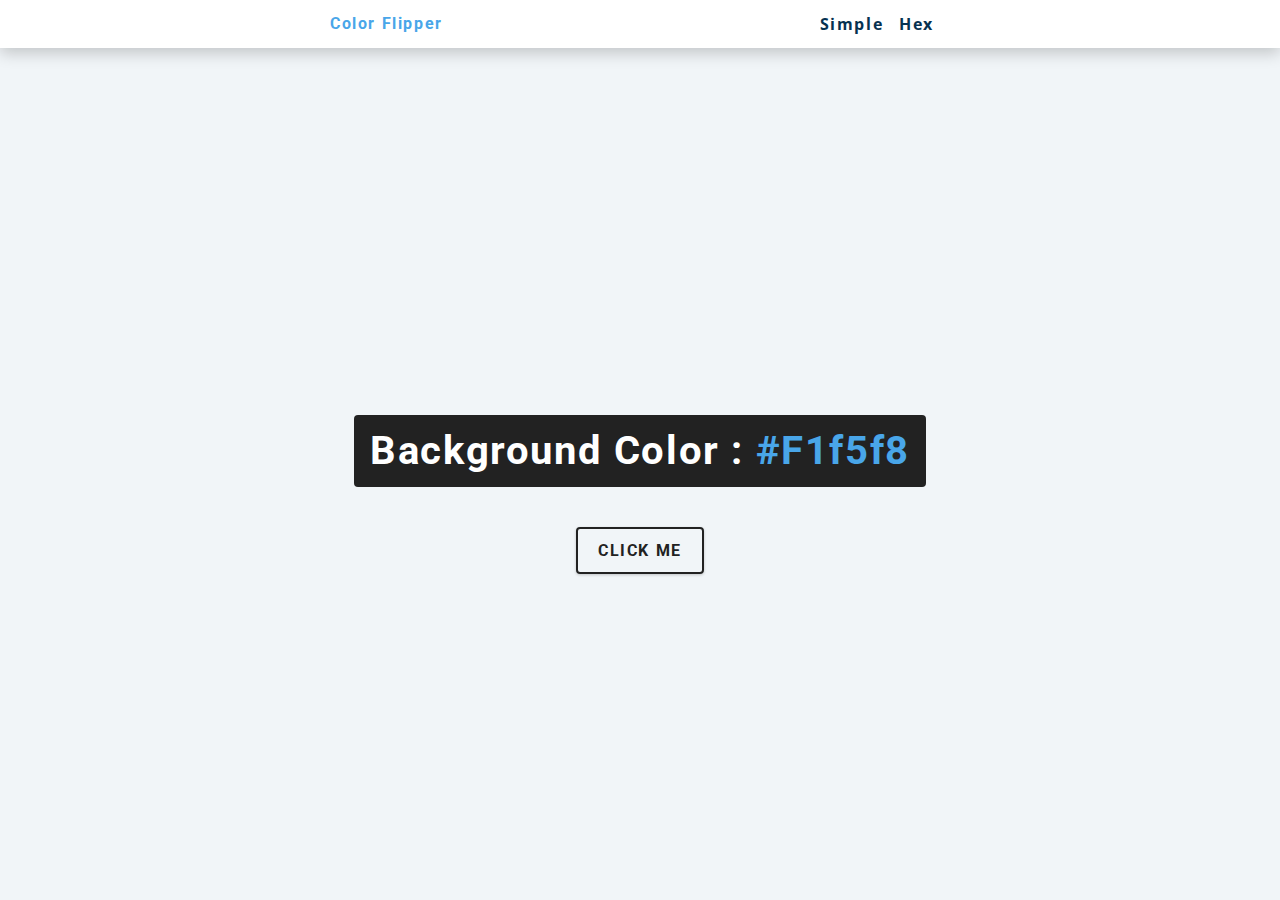
<file: colorFlipper/index.html>
<!DOCTYPE html>
<html lang="en">
  <head>
    <meta charset="UTF-8" />
    <meta name="viewport" content="width=device-width, initial-scale=1.0" />
    <title>Color Flipper || Simple</title>

    <!-- styles -->
    <link rel="stylesheet" href="styles.css" />
  </head>
  <body>
    <nav>
      <div class="nav-center">
        <h4>color flipper</h4>
        <ul class="nav-links">
          <li><a href="index.html">simple</a></li>
          <li><a href="hex.html">hex</a></li>
        </ul>
      </div>
    </nav>
    <main>
      <div class="container">
        <div class="notific">Copied: <span id="js-copied"></span></div>
        <h2>background color : <span id="js-color" class="color">#f1f5f8</span></h2>
        <button class="btn btn-hero" id="js-btn">click me</button>
      </div>
    </main>
    <!-- javascript -->
    <script src="app.js"></script>
  </body>
</html>
</file>
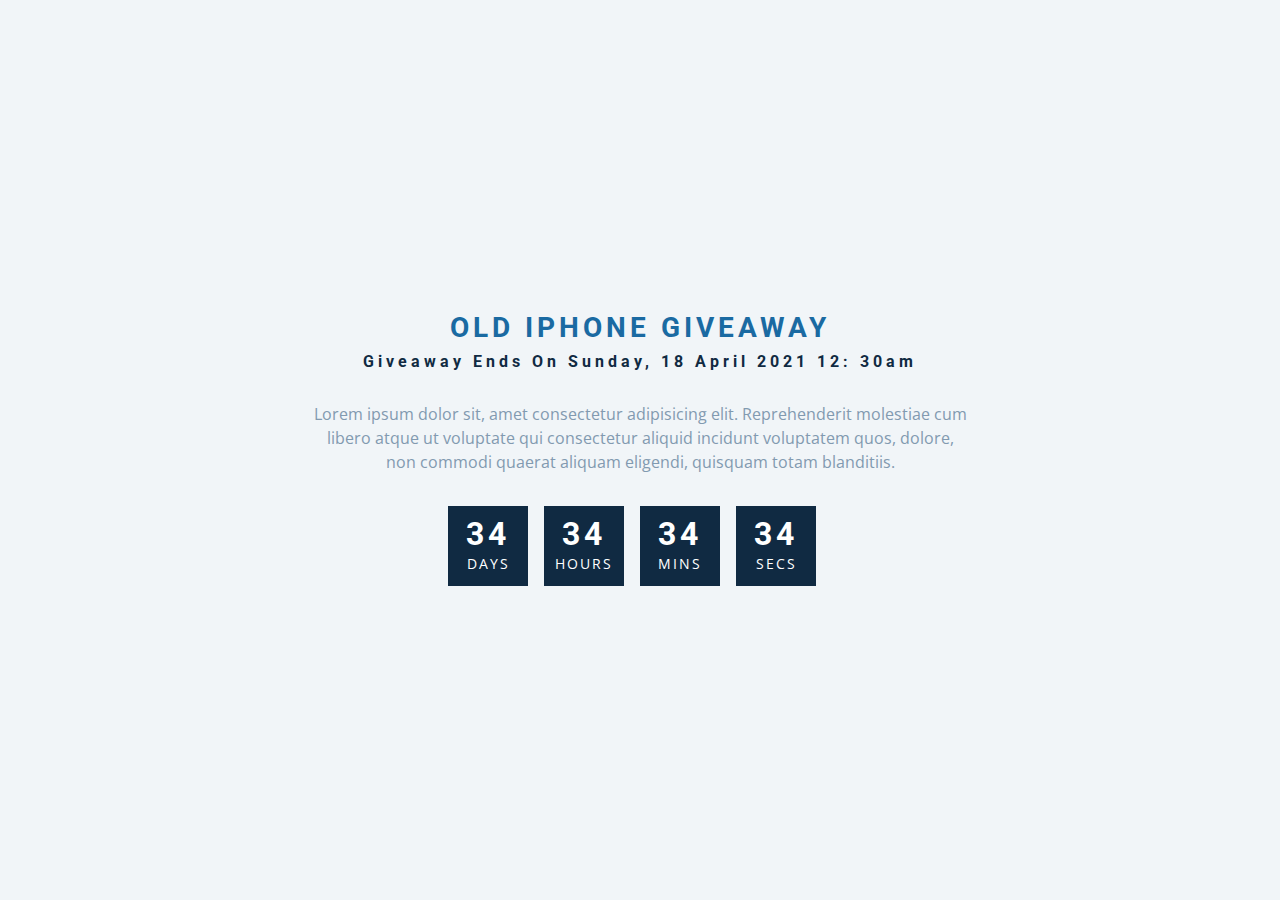
<file: countDown/index.html>
<!DOCTYPE html>
<html lang="en">
  <head>
    <meta charset="UTF-8" />
    <meta name="viewport" content="width=device-width, initial-scale=1.0" />
    <title>Countdown</title>

    <!-- styles -->
    <link rel="stylesheet" href="styles.css" />
  </head>
  <body>
    <section class="section-center">

      <!-- info -->
      <article class="gift-info">
        <h3>old iphone giveaway</h3>
        <h4 class="giveaway">
          giveaway ends on Sunday, 24 April 2020, 8:00am
        </h4>
        <p>
          Lorem ipsum dolor sit, amet consectetur adipisicing elit.
          Reprehenderit molestiae cum libero atque ut voluptate qui consectetur
          aliquid incidunt voluptatem quos, dolore, non commodi quaerat aliquam
          eligendi, quisquam totam blanditiis.
        </p>
        <div class="deadline">
          <!-- days -->
          <div class="deadline-format">
            <div>
              <h4 class="days">34</h4>
              <span>days</span>
            </div>
          </div>
          <!-- end of days -->
          <!-- days -->
          <div class="deadline-format">
            <div>
              <h4 class="hours">34</h4>
              <span>hours</span>
            </div>
          </div>
          <!-- end of days -->
          <!-- minutes -->
          <div class="deadline-format">
            <div>
              <h4 class="minutes">34</h4>
              <span>mins</span>
            </div>
          </div>
          <!-- end of days -->
          <!-- minutes -->
          <div class="deadline-format">
            <div>
              <h4 class="seconds">34</h4>
              <span>secs</span>
            </div>
          </div>
          <!-- end of days -->
        </div>
      </article>
    </section>
    <!-- javascript -->
    <script src="app.js"></script>
  </body>
</html>
</file>
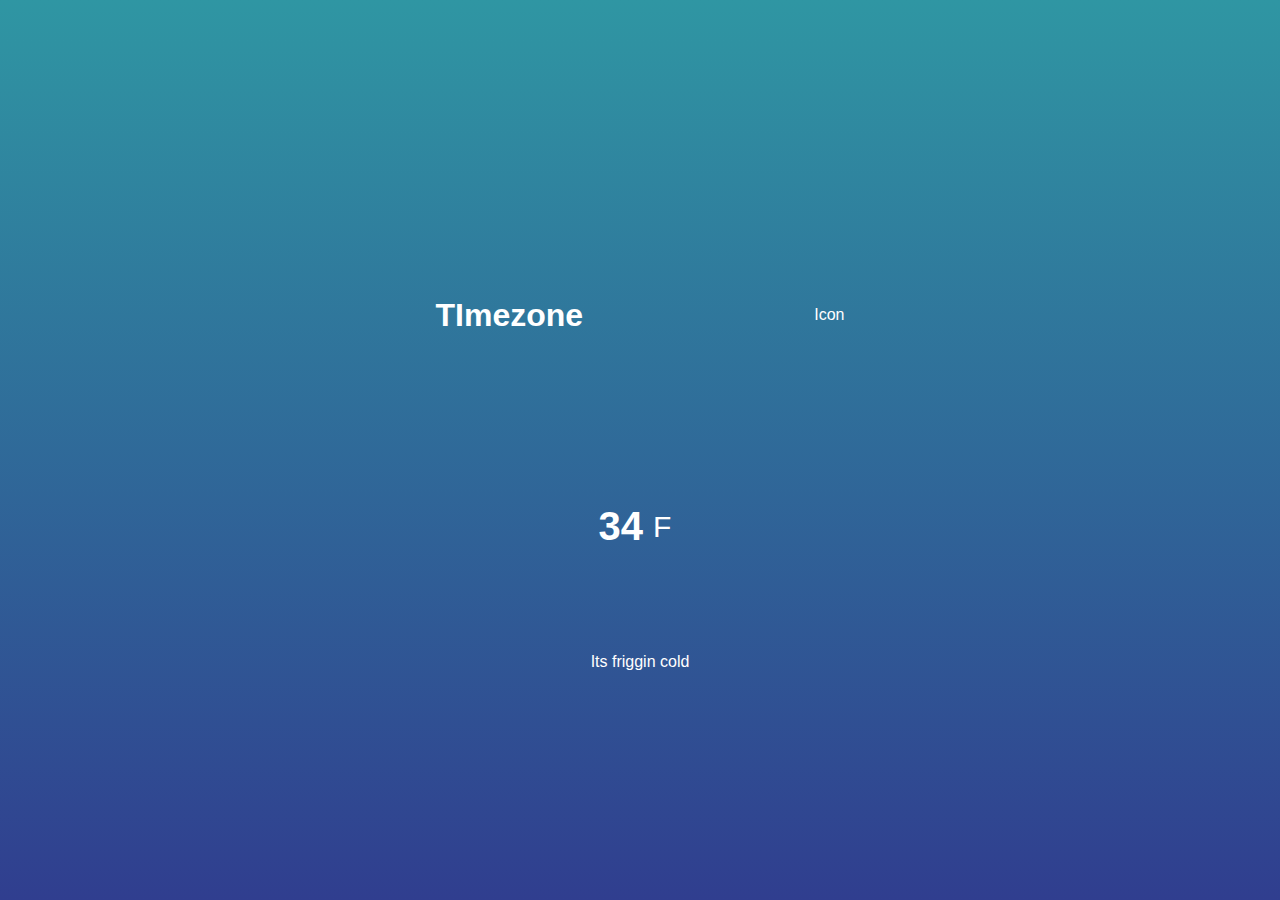
<file: JavaScript-Password-Generator/index.html>
<!DOCTYPE html>
<html lang="en">
<head>
  <meta charset="UTF-8">
  <meta http-equiv="X-UA-Compatible" content="IE=edge">
  <meta name="viewport" content="width=device-width, initial-scale=1.0">
  <title>A Weather App With Vanilla Javascript</title>
  <link rel="stylesheet" href="./style.css">
</head>
<body>
  <div class="location">
    <h1 class="location-timezone">TImezone</h1>
    <p>Icon</p>
  </div>
  <div class="temperature">
    <div class="degree-section">
      <h2 class="temperature-degree">34</h2>
      <span>F</span>
    </div>
    <div class="temperature-description">Its friggin cold</div>
  </div>

  <script src="./index.js"></script>
</body>
</html>
</file>
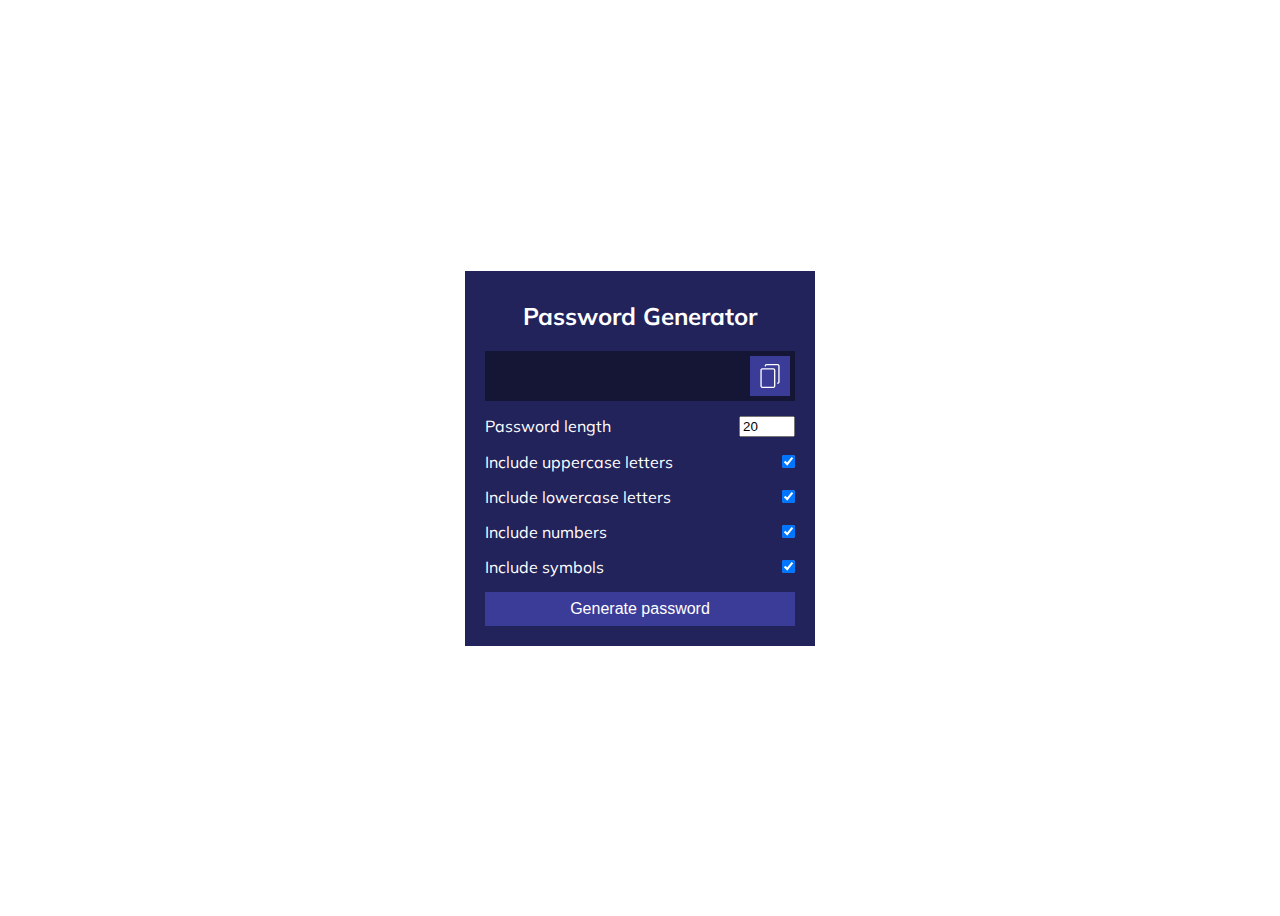
<file: password-Generator/index.html>
<!DOCTYPE html>
<html lang="en">

<head>
  <meta charset="UTF-8" />
  <meta name="viewport" content="width=device-width, initial-scale=1.0" />
  <title>JavaScript Password Generator</title>

  <!-- styles -->
  <link rel="stylesheet" href="styles.css" />
</head>

<body>
  <!-- INSERT HTML HERE -->
  <div class="container">
    <h2>Password Generator</h2>
    <div class="result-container">
      <span id="result"></span>
      <button class="btn" id="clipboard">
        <span class="notific">copied</span>
        <i class="far fa-clipboard"></i>
      </button>
    </div>
    <div class="settings">
      <div class="setting">
        <label>Password length</label>
        <input type="number" id="length" min='4' max='20' value='20' />
      </div>
      <div class="setting">
        <label>Include uppercase letters</label>
        <input type="checkbox" id="uppercase" checked />
      </div>
      <div class="setting">
        <label>Include lowercase letters</label>
        <input type="checkbox" id="lowercase" checked />
      </div>
      <div class="setting">
        <label>Include numbers</label>
        <input type="checkbox" id="numbers" checked />
      </div>
      <div class="setting">
        <label>Include symbols</label>
        <input type="checkbox" id="symbols" checked />
      </div>
    </div>
    <button class="btn btn-large" id="generate">
      Generate password
    </button>
  </div>
  <!-- javascript -->
  <script src="app.js"></script>
</body>

</html>
</file>
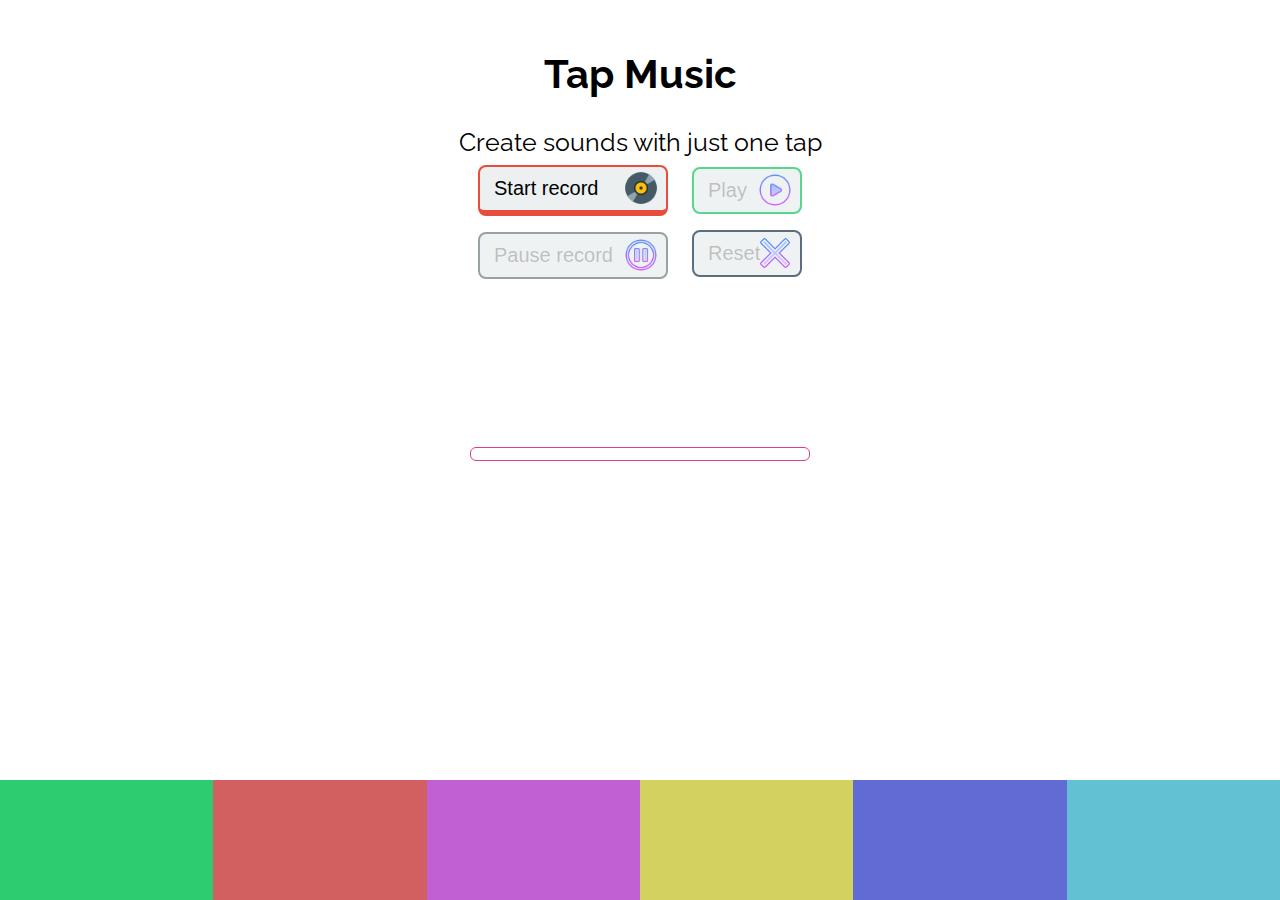
<file: vanilla-js-beatmaker/index.html>
<!DOCTYPE html>
<html lang="en">

<head>
  <meta charset="UTF-8" />
  <meta name="viewport" content="width=device-width, initial-scale=1.0" />
  <link href="https://fonts.googleapis.com/css?family=Raleway" rel="stylesheet" />
  <link rel="stylesheet" href="./style.css" />
  <meta http-equiv="X-UA-Compatible" content="ie=edge" />
  <title>Tap Music</title>
</head>

<body>
  <section class="app">
    <header>
      <h1>Tap Music</h1>
      <p>Create sounds with just one tap</p>
      <div class="btn-holder">
        <div class="btn-col">
          <button class="record" id="js-record">Start record</button>
          <button class="pause" id="js-pauseRecord" disabled>Pause record</button>
        </div>
        <div class="btn-col">
          <button class="play" id="js-play" disabled>Play</button>
          <button class="clear" id="js-reset" disabled>Reset</button>
        </div>
      </div>
    </header>

    <div class="indicator" id="js-indicator"></div>

    <div class="visual"></div>
    <div class="pads">
      <button class="pad1" data-color="#2ecc71">
        <audio class="sound">
          <source src="./sounds/bubbles.mp3">
        </audio>
      </button>
      <button class="pad2" data-color="#d36060">
        <audio class="sound">
          <source src="./sounds/clay.mp3" />
        </audio>
      </button>
      <button class="pad3" data-color="#c060d3">
        <audio class="sound">
          <source src="./sounds/confetti.mp3" />
        </audio>
      </button>
      <button class="pad4" data-color="#d3d160">
        <audio class="sound">
          <source src="./sounds/glimmer.mp3" />
        </audio>
      </button>
      <button class="pad5" data-color="#606bd3">
        <audio class="sound">
          <source src="./sounds/moon.mp3" />
        </audio>
      </button>
      <button class="pad6" data-color="#60c2d3">
        <audio class="sound">
          <source src="./sounds/ufo.mp3" />
        </audio>
      </button>
    </div>
  </section>


  <script src="index.js"></script>
</body>

</html>
</file>
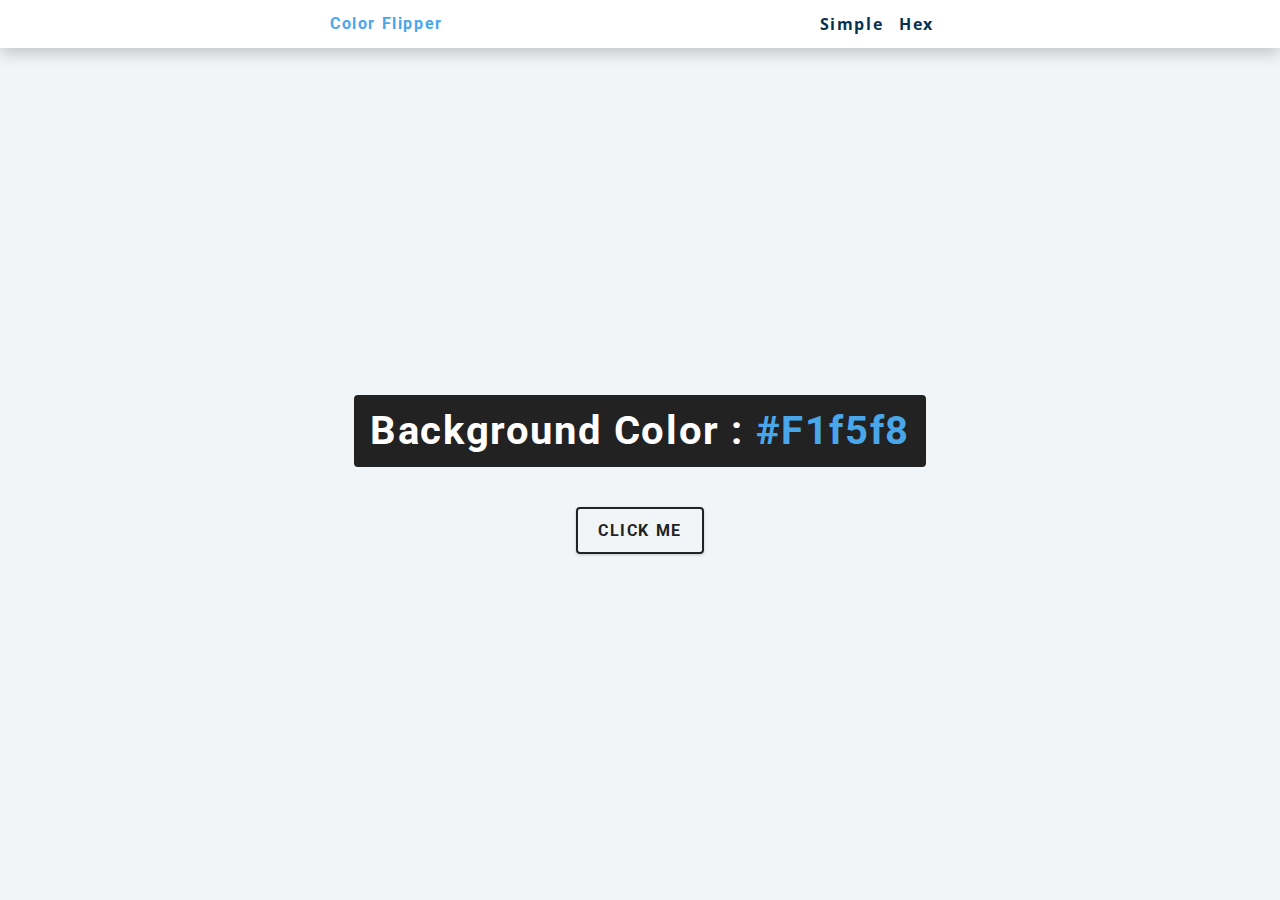
<file: colorFlipper/hex.html>
<!DOCTYPE html>
<html lang="en">
  <head>
    <meta charset="UTF-8" />
    <meta name="viewport" content="width=device-width, initial-scale=1.0" />
    <title>Color Flipper || Simple</title>

    <!-- styles -->
    <link rel="stylesheet" href="styles.css" />
  </head>
  <body>
    <nav>
      <div class="nav-center">
        <h4>color flipper</h4>
        <ul class="nav-links">
          <li><a href="index.html">simple</a></li>
          <li><a href="hex.html">hex</a></li>
        </ul>
      </div>
    </nav>
    <main>
      <div class="container">
        <h2>background color : <span id="js-color" class="color">#f1f5f8</span></h2>
        <button class="btn btn-hero" id="js-btn">click me</button>
      </div>
    </main>
    <!-- javascript -->
    <script src="hex.js"></script>
  </body>
</html>
</file>
<file: colorFlipper/styles.css>
/*
=============== 
Fonts
===============
*/
@import url("https://fonts.googleapis.com/css?family=Open+Sans|Roboto:400,700&display=swap");

/*
=============== 
Variables
===============
*/

:root {
  /* dark shades of primary color*/
  --clr-primary-1: hsl(205, 86%, 17%);
  --clr-primary-2: hsl(205, 77%, 27%);
  --clr-primary-3: hsl(205, 72%, 37%);
  --clr-primary-4: hsl(205, 63%, 48%);
  /* primary/main color */
  --clr-primary-5: hsl(205, 78%, 60%);
  /* lighter shades of primary color */
  --clr-primary-6: hsl(205, 89%, 70%);
  --clr-primary-7: hsl(205, 90%, 76%);
  --clr-primary-8: hsl(205, 86%, 81%);
  --clr-primary-9: hsl(205, 90%, 88%);
  --clr-primary-10: hsl(205, 100%, 96%);
  /* darkest grey - used for headings */
  --clr-grey-1: hsl(209, 61%, 16%);
  --clr-grey-2: hsl(211, 39%, 23%);
  --clr-grey-3: hsl(209, 34%, 30%);
  --clr-grey-4: hsl(209, 28%, 39%);
  /* grey used for paragraphs */
  --clr-grey-5: hsl(210, 22%, 49%);
  --clr-grey-6: hsl(209, 23%, 60%);
  --clr-grey-7: hsl(211, 27%, 70%);
  --clr-grey-8: hsl(210, 31%, 80%);
  --clr-grey-9: hsl(212, 33%, 89%);
  --clr-grey-10: hsl(210, 36%, 96%);
  --clr-white: #fff;
  --clr-red-dark: hsl(360, 67%, 44%);
  --clr-red-light: hsl(360, 71%, 66%);
  --clr-green-dark: hsl(125, 67%, 44%);
  --clr-green-light: hsl(125, 71%, 66%);
  --clr-black: #222;
  --ff-primary: "Roboto", sans-serif;
  --ff-secondary: "Open Sans", sans-serif;
  --transition: all 0.3s linear;
  --spacing: 0.1rem;
  --radius: 0.25rem;
  --light-shadow: 0 5px 15px rgba(0, 0, 0, 0.1);
  --dark-shadow: 0 5px 15px rgba(0, 0, 0, 0.2);
  --max-width: 1170px;
  --fixed-width: 620px;
}
/*
=============== 
Global Styles
===============
*/

*,
::after,
::before {
  margin: 0;
  padding: 0;
  box-sizing: border-box;
}
body {
  font-family: var(--ff-secondary);
  background: var(--clr-grey-10);
  color: var(--clr-grey-1);
  line-height: 1.5;
  font-size: 0.875rem;
}
ul {
  list-style-type: none;
}
a {
  text-decoration: none;
}
h1,
h2,
h3,
h4 {
  letter-spacing: var(--spacing);
  text-transform: capitalize;
  line-height: 1.25;
  margin-bottom: 0.75rem;
  font-family: var(--ff-primary);
}
h1 {
  font-size: 3rem;
}
h2 {
  font-size: 2rem;
}
h3 {
  font-size: 1.25rem;
}
h4 {
  font-size: 0.875rem;
}
p {
  margin-bottom: 1.25rem;
  color: var(--clr-grey-5);
}
@media screen and (min-width: 800px) {
  h1 {
    font-size: 4rem;
  }
  h2 {
    font-size: 2.5rem;
  }
  h3 {
    font-size: 1.75rem;
  }
  h4 {
    font-size: 1rem;
  }
  body {
    font-size: 1rem;
  }
  h1,
  h2,
  h3,
  h4 {
    line-height: 1;
  }
}
/*  global classes */

/* section */
.section {
  padding: 5rem 0;
}

.section-center {
  width: 90vw;
  margin: 0 auto;
  max-width: 1170px;
}
@media screen and (min-width: 992px) {
  .section-center {
    width: 95vw;
  }
}
main {
  min-height: 100vh;
  display: grid;
  place-items: center;
}

/*
=============== 
Nav
===============
*/
nav {
  background: var(--clr-white);
  height: 3rem;
  display: grid;
  align-items: center;
  box-shadow: var(--dark-shadow);
}
.nav-center {
  width: 90vw;
  max-width: var(--fixed-width);
  margin: 0 auto;
  display: flex;
  align-items: center;
  justify-content: space-between;
}
.nav-center h4 {
  margin-bottom: 0;
  color: var(--clr-primary-5);
}
.nav-links {
  display: flex;
}
nav a {
  text-transform: capitalize;
  font-weight: 700;
  font-size: 1rem;
  color: var(--clr-primary-1);
  letter-spacing: var(--spacing);
  margin-right: 1rem;
}
nav a:hover {
  color: var(--clr-primary-5);
}
/*
=============== 
Container
===============
*/
main {
  min-height: calc(100vh - 3rem);
  display: grid;
  place-items: center;
}
.container {
  text-align: center;
}
.container h2 {
  background: var(--clr-black);
  color: var(--clr-white);
  padding: 1rem;
  border-radius: var(--radius);
  margin-bottom: 2.5rem;
}
.color {
  color: var(--clr-primary-5);
  cursor: pointer;
}
.btn-hero {
  font-family: var(--ff-primary);
  text-transform: uppercase;
  background: transparent;
  color: var(--clr-black);
  letter-spacing: var(--spacing);
  display: inline-block;
  font-weight: 700;
  transition: var(--transition);
  border: 2px solid var(--clr-black);
  cursor: pointer;
  box-shadow: 0 1px 3px rgba(0, 0, 0, 0.2);
  border-radius: var(--radius);
  font-size: 1rem;
  padding: 0.75rem 1.25rem;
}
.btn-hero:hover {
  color: var(--clr-white);
  background: var(--clr-black);
}

.notific {
  transform: translateY(50px);
  opacity: 0;
  background: #fff;
  border: 2px solid #000;
  border-radius: 6px;
  color: #000;
  font-weight: 600;
  padding: 6px 12px;
  transition: 0.3s ease-in-out;
  display: inline-block;
  position: relative;
}

.notific.is-active {
  transform: translateY(-10px);
  opacity: 1;
}
.notific::after {
  content: '';
  display: block;
  height: 12px;
  width: 12px;
  border: 2px solid #000;
  position: absolute;
  left: 50%;
  transform: translate(-50%, 0) rotate(45deg);
  border-left-color: transparent;
  border-top-color: transparent;
  background-color: #fff;
}
</file>
<file: countDown/styles.css>
/*
=============== 
Fonts
===============
*/
@import url("https://fonts.googleapis.com/css?family=Open+Sans|Roboto:400,700&display=swap");

/*
=============== 
Variables
===============
*/

:root {
  /* dark shades of primary color*/
  --clr-primary-1: hsl(205, 86%, 17%);
  --clr-primary-2: hsl(205, 77%, 27%);
  --clr-primary-3: hsl(205, 72%, 37%);
  --clr-primary-4: hsl(205, 63%, 48%);
  /* primary/main color */
  --clr-primary-5: #49a6e9;
  /* lighter shades of primary color */
  --clr-primary-6: hsl(205, 89%, 70%);
  --clr-primary-7: hsl(205, 90%, 76%);
  --clr-primary-8: hsl(205, 86%, 81%);
  --clr-primary-9: hsl(205, 90%, 88%);
  --clr-primary-10: hsl(205, 100%, 96%);
  /* darkest grey - used for headings */
  --clr-grey-1: hsl(209, 61%, 16%);
  --clr-grey-2: hsl(211, 39%, 23%);
  --clr-grey-3: hsl(209, 34%, 30%);
  --clr-grey-4: hsl(209, 28%, 39%);
  /* grey used for paragraphs */
  --clr-grey-5: hsl(210, 22%, 49%);
  --clr-grey-6: hsl(209, 23%, 60%);
  --clr-grey-7: hsl(211, 27%, 70%);
  --clr-grey-8: hsl(210, 31%, 80%);
  --clr-grey-9: hsl(212, 33%, 89%);
  --clr-grey-10: hsl(210, 36%, 96%);
  --clr-white: #fff;
  --clr-red-dark: hsl(360, 67%, 44%);
  --clr-red-light: hsl(360, 71%, 66%);
  --clr-green-dark: hsl(125, 67%, 44%);
  --clr-green-light: hsl(125, 71%, 66%);
  --clr-black: #222;
  --clr-gold: #c59d5f;
  --ff-primary: "Roboto", sans-serif;
  --ff-secondary: "Open Sans", sans-serif;
  --transition: all 0.3s linear;
  --spacing: 0.25rem;
  --radius: 0.5rem;
  --light-shadow: 0 5px 15px rgba(0, 0, 0, 0.1);
  --dark-shadow: 0 5px 15px rgba(0, 0, 0, 0.2);
  --max-width: 1170px;
  --fixed-width: 620px;
}
/*
=============== 
Global Styles
===============
*/

*,
::after,
::before {
  margin: 0;
  padding: 0;
  box-sizing: border-box;
}
body {
  font-family: var(--ff-secondary);
  background: var(--clr-grey-10);
  color: var(--clr-grey-1);
  line-height: 1.5;
  font-size: 0.875rem;
}
ul {
  list-style-type: none;
}
a {
  text-decoration: none;
}
img:not(.logo) {
  width: 100%;
}
img {
  display: block;
}

h1,
h2,
h3,
h4 {
  letter-spacing: var(--spacing);
  text-transform: capitalize;
  line-height: 1.25;
  margin-bottom: 0.75rem;
  font-family: var(--ff-primary);
}
h1 {
  font-size: 3rem;
}
h2 {
  font-size: 2rem;
}
h3 {
  font-size: 1.25rem;
}
h4 {
  font-size: 0.875rem;
}
p {
  margin-bottom: 1.25rem;
  color: var(--clr-grey-5);
}
@media screen and (min-width: 800px) {
  h1 {
    font-size: 4rem;
  }
  h2 {
    font-size: 2.5rem;
  }
  h3 {
    font-size: 1.75rem;
  }
  h4 {
    font-size: 1rem;
  }
  body {
    font-size: 1rem;
  }
  h1,
  h2,
  h3,
  h4 {
    line-height: 1;
  }
}
/*  global classes */

.btn {
  text-transform: uppercase;
  background: transparent;
  color: var(--clr-black);
  padding: 0.375rem 0.75rem;
  letter-spacing: var(--spacing);
  display: inline-block;
  transition: var(--transition);
  font-size: 0.875rem;
  border: 2px solid var(--clr-black);
  cursor: pointer;
  box-shadow: 0 1px 3px rgba(0, 0, 0, 0.2);
  border-radius: var(--radius);
}
.btn:hover {
  color: var(--clr-white);
  background: var(--clr-black);
}
/* section */
.section {
  padding: 5rem 0;
}

.section-center {
  width: 90vw;
  height: 100vh;
  display: flex;
  align-items: center;
  justify-content: center;
  max-width: 660px;
  margin: 0 auto;
  text-align: center;
}

main {
  min-height: 100vh;
  display: grid;
  place-items: center;
}
/*
=============== 
Countdown Timer
===============
*/
.gift-img {
  margin-bottom: 2rem;
}
.gift-info h3 {
  text-transform: uppercase;
  color: var(--clr-primary-3);
}
.gift-info p {
  color: var(--clr-grey-6);
}
.date {
  color: var(--clr-grey-5);
  font-size: 0.85rem;
}

.gift-info p {
  margin: 2rem 0;
}

.deadline {
  display: flex;
  justify-content: center;
}

.deadline-format {
  background: var(--clr-grey-1);
  color: var(--clr-white);
  margin-right: 1rem;
  width: 5rem;
  height: 5rem;
  display: grid;
  place-items: center;
  text-align: center;
}
.deadline-format span {
  display: block;
  text-transform: uppercase;
  letter-spacing: 2px;
  font-size: 0.85rem;
}
.deadline h4:not(.expired) {
  font-size: 2rem;
  margin-bottom: 0.25rem;
  letter-spacing: var(--spacing);
}
</file>
<file: JavaScript-Password-Generator/style.css>
* {
  margin: 0;
  padding: 0;
  box-sizing: border-box;
}

body {
  height: 100vh;
  display: flex;
  justify-content: center;
  flex-direction: column;
  align-items: center;
  background: linear-gradient(rgb(47, 150, 163), rgb(48, 62,143));
  font-family: sans-serif;
  color: white;
}

.location,
.temperature {
  height: 30vh;
  width: 50%;
  display: flex;
  justify-content: space-around;
  align-items: center;
}

.temperature {
  flex-direction: column;
}

.degree-section {
  display: flex;
  align-items: center;
  cursor: pointer;
}

.degree-section span {
  margin: 10px;
  font-size: 30px;
}

.degree-section h2 {
  font-size: 40px;
}
</file>
<file: password-Generator/styles.css>
@import url('https://fonts.googleapis.com/css?family=Muli&display=swap');

* {
	box-sizing: border-box;
}

body {
	/* background-color: #3B3B98; */
	color: #fff;
	display: flex;
	font-family: 'Muli', sans-serif;
	flex-direction: column;
	align-items: center;
	justify-content: center;
	padding: 10px;
	min-height: 100vh;
}

p {
	margin: 5px 0;
}

h2 {
	margin: 10px 0 20px;
	text-align: center;
}

input[type=checkbox] {
	margin-right: 0;
}

.container {
	background-color: #23235B;
	box-shadow: 0px 2px 10px rgba(255, 255, 255, 0.2);
	padding: 20px;
	width: 350px;
	max-width: 100%;
}

.result-container {
	background-color: rgba(0, 0, 0, 0.4);
	display: flex;
	justify-content: flex-start;
	align-items: center;
	position: relative;
	font-size: 18px;
	letter-spacing: 1px;
	padding: 12px 10px;
	height: 50px;
	width: 100%;
}

.result-container #result {
  	word-wrap: break-word;
	max-width: calc(100% - 40px);
}

.result-container .btn {
	font-size: 20px;
	position: absolute;
	top: 5px;
	right: 5px;
	height: 40px;
	width: 40px;
}

.result-container .btn:after {
  content: '';
  display: block;
  width: 24px;
  height: 24px;
  position: absolute;
  top: 50%;
  left: 50%;
  transform: translate(-50%, -50%);
  background-image: url(./copy.svg);
  background-repeat: no-repeat;
  background-size: contain;
  background-position: center;
}

.btn {
	border: none;
	color: #fff;
	cursor: pointer;
	font-size: 16px;
	padding: 8px 12px;
	background-color: #3B3B98;
}

.btn-large {
	display: block;
	width: 100%;
}

.notific {
  color: #000;
  background-color: #fff;
  display: inline-block;
  padding: 8px 12px;
  font-size: 16px;
  position: absolute;
  top: 0;
  left: -14px;
  z-index: 30;
  border-radius: 6px;
  display: none;
}

.setting {
	display: flex;
	justify-content: space-between;
	align-items: center;
	margin: 15px 0;
}

@media screen and (max-width: 400px) {
	.result-container {
		font-size: 14px;
	}
}

/* SOCIAL PANEL CSS */
.social-panel-container {
	position: fixed;
	right: 0;
	bottom: 80px;
	transform: translateX(100%);
	transition: transform 0.4s ease-in-out;
}

.social-panel-container.visible {
	transform: translateX(-10px);
}

.social-panel {	
	background-color: #fff;
	border-radius: 16px;
	box-shadow: 0 16px 31px -17px rgba(0,31,97,0.6);
	border: 5px solid #001F61;
	display: flex;
	flex-direction: column;
	justify-content: center;
	align-items: center;
	font-family: 'Muli';
	position: relative;
	height: 169px;	
	width: 370px;
	max-width: calc(100% - 10px);
}

.social-panel button.close-btn {
	border: 0;
	color: #97A5CE;
	cursor: pointer;
	font-size: 20px;
	position: absolute;
	top: 5px;
	right: 5px;
}

.social-panel button.close-btn:focus {
	outline: none;
}

.social-panel p {
	background-color: #001F61;
	border-radius: 0 0 10px 10px;
	color: #fff;
	font-size: 14px;
	line-height: 18px;
	padding: 2px 17px 6px;
	position: absolute;
	top: 0;
	left: 50%;
	margin: 0;
	transform: translateX(-50%);
	text-align: center;
	width: 235px;
}

.social-panel p i {
	margin: 0 5px;
}

.social-panel p a {
	color: #FF7500;
	text-decoration: none;
}

.social-panel h4 {
	margin: 20px 0;
	color: #97A5CE;	
	font-family: 'Muli';	
	font-size: 14px;	
	line-height: 18px;
	text-transform: uppercase;
}

.social-panel ul {
	display: flex;
	list-style-type: none;
	padding: 0;
	margin: 0;
}

.social-panel ul li {
	margin: 0 10px;
}

.social-panel ul li a {
	border: 1px solid #DCE1F2;
	border-radius: 50%;
	color: #001F61;
	font-size: 20px;
	display: flex;
	justify-content: center;
	align-items: center;
	height: 50px;
	width: 50px;
	text-decoration: none;
}

.social-panel ul li a:hover {
	border-color: #FF6A00;
	box-shadow: 0 9px 12px -9px #FF6A00;
}

.floating-btn {
	border-radius: 26.5px;
	background-color: #001F61;
	border: 1px solid #001F61;
	box-shadow: 0 16px 22px -17px #03153B;
	color: #fff;
	cursor: pointer;
	font-size: 16px;
	line-height: 20px;
	padding: 12px 20px;
	position: fixed;
	bottom: 20px;
	right: 20px;
	z-index: 999;
}

.floating-btn:hover {
	background-color: #ffffff;
	color: #001F61;
}

.floating-btn:focus {
	outline: none;
}

.floating-text {
	background-color: #001F61;
	border-radius: 10px 10px 0 0;
	color: #fff;
	font-family: 'Muli';
	padding: 7px 15px;
	position: fixed;
	bottom: 0;
	left: 50%;
	transform: translateX(-50%);
	text-align: center;
	z-index: 998;
}

.floating-text a {
	color: #FF7500;
	text-decoration: none;
}

@media screen and (max-width: 480px) {

	.social-panel-container.visible {
		transform: translateX(0px);
	}
	
	.floating-btn {
		right: 10px;
	}
}
</file>
<file: vanilla-js-beatmaker/style.css>
* {
  margin: 0;
  padding: 0;
  box-sizing: border-box;
}

body {
  font-family: "Raleway", sans-serif;
}

.app {
  min-height: 100vh;
  display: flex;
  flex-direction: column;
  justify-content: space-between;
  align-items: center;
}

header h1 {
  margin: 50px 0px 30px 0px;
  text-align: center;
  font-size: 40px;
}
header p {
  font-size: 25px;
}

.indicator {
  width: 340px;
  height: 14px;
  border: 1px solid #E03B8B;
  border-radius: 6px;
  display: flex;
  overflow: hidden;
}

.indicator span {
  display: inline-block;
  flex: 1 1 auto;
  background-color: #8D3DAF;
  transform: translate(0);
  opacity: 0.7;
  transition: transform 0.3s ease-out, opacity 0.9s ease-out;
}


.pads {
  background: lightblue;
  width: 100%;
  display: flex;
}
.pads > button {
  height: 120px;
  width: 100px;
  flex: 1;
  cursor: pointer;
  border: none;
  transition: 0.1s ease;
}

.pads > button:focus {
  opacity: 0.7;
}

.pad1 {
  background: #2ecc71;
}
.pad2 {
  background: #d36060;
}
.pad3 {
  background: #c060d3;
}
.pad4 {
  background: #d3d160;
}
.pad5 {
  background: #606bd3;
}
.pad6 {
  background: #60c2d3;
}

.visual > div {
  position: absolute;
  bottom: 0%;
  height: 50px;
  width: 50px;
  border-radius: 50%;
  transform: scale(1);
  z-index: -1;
}

.btn-holder {
  display: flex;
  align-items: center;
  justify-content: center;
}

.btn-holder button {
  padding: 10px 14px;
  margin: 8px 12px;
  font-size: 20px;
  text-align: left;
  border-radius: 8px;
  background-color: #ecf0f1;
  cursor: pointer;
  position: relative;
  outline: none;
}

.btn-holder button:after {
  content: '';
  position: absolute;
  background-repeat: no-repeat;
  background-position: center;
  background-size: contain;
  height: 38px;
  width: 38px;
  top: 2px;
  right: 6px;
  transition: 0.3s ease;
  transform-origin: center;
  /* transform: translate(0, -50%); */
}

.btn-holder button:hover:after {
  transform: scale(0.9);
}

.btn-col {
  display: flex;
  flex-direction: column;
}

.record {
  border: 2px solid #e74c3c;
  border-bottom: 6px solid #e74c3c;
  min-width: 180px;
}

.record.is-active:after {
  animation: 1.5s linear 0.1s infinite role;
}

.record:active {
  border-bottom: 2px solid #e74c3c;
}

.record:after {
  background-image: url(./img/ico-music-record.png);
}

.pause {
  border: 2px solid #7f8c8d;
  border-bottom: 6px solid #7f8c8d;
  min-width: 190px;
}

.pause:active {
  border-bottom: 2px solid #7f8c8d;
}

.pause:after {
  background-image: url(./img/ico-pause-record.png);
}

.clear {
  border: 2px solid #34495e;
  border-bottom: 6px solid #34495e;
}

.clear:active {
  border-bottom: 2px solid #34495e;
}

.btn-holder .clear:after {
  background-image: url(./img/ico-clear-button.png);
}

.btn-holder .play {
  border: 2px solid #2ecc71;
  border-bottom: 6px solid #2ecc71;
  min-width: 110px;
}

.play:after {
  background-image: url(./img/ico-play-button.png);
}

.play:active {
  border-bottom: 2px solid #2ecc71;
}

button[disabled] {
  opacity: 0.8;
  pointer-events: none;
}

.play[disabled] {
  border-bottom: 2px solid #2ecc71;
}

.pause[disabled] {
  border-bottom: 2px solid #7f8c8d;
}

.clear[disabled] {
  border-bottom: 2px solid #34495e;
}

@keyframes jump {
  0% {
    bottom: 0%;
    left: 20%;
  }
  50% {
    bottom: 50%;
    left: 50%;
  }

  100% {
    bottom: 0%;
    left: 80%;
  }
}

@keyframes role {
  0% {
    transform: rotate(0deg);
  }
  50% {
    transform: rotate(180deg);
  }
  100% {
    transform: rotate(360deg);
  }
}
</file>
